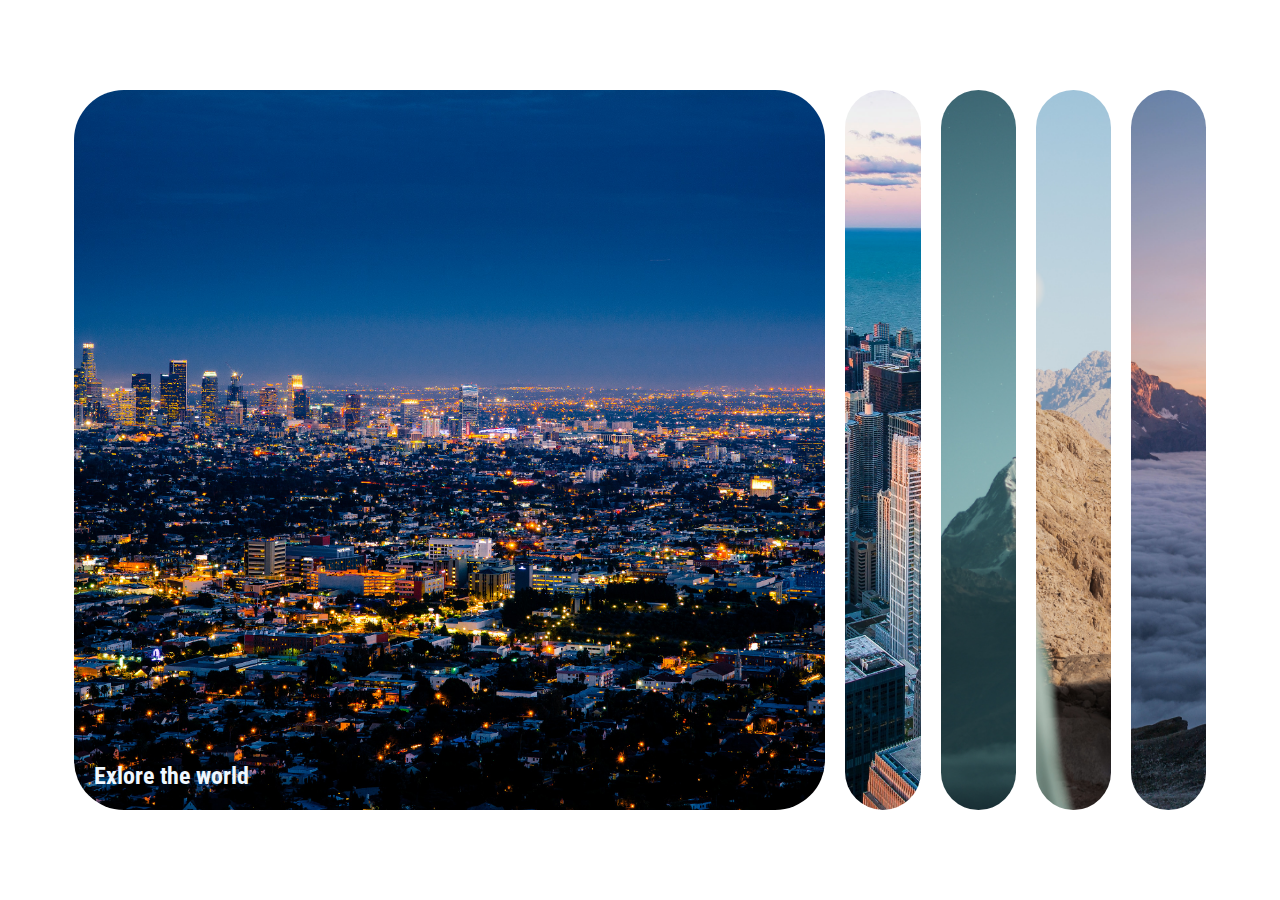
<file: 01_Expanding_cards/index.html>
<!DOCTYPE html>
<html lang="en">
  <head>
    <meta charset="UTF-8" />
    <meta name="viewport" content="width=device-width, initial-scale=1.0" />
    <link rel="stylesheet" href="main.css" />
    <link rel="icon" href="919827.png" />
    <title>Expanding_cards</title>
  </head>
  <body>
    <div class="container">
      <div class="panel active" style="background-image: url(1.jpg)">
        <h3>Exlore the world</h3>
      </div>
      <div class="panel" style="background-image: url(2.jpg)">
        <h3>Just Chill</h3>
      </div>
      <div class="panel" style="background-image: url(3.jpg)">
        <h3>Explore Wild</h3>
      </div>
      <div class="panel" style="background-image: url(4.jpg)">
        <h3>Mountains and clouds</h3>
      </div>
      <div class="panel" style="background-image: url(5.jpg)">
        <h3>Exlore the world again</h3>
      </div>
    </div>

    <script src="script.js"></script>
  </body>
</html>
</file>
<file: 01_Expanding_cards/main.css>
@import url('https://fonts.googleapis.com/css2?family=Roboto+Condensed:ital,wght@0,400;1,300&display=swap');

* {
    box-sizing: border-box;
}

body {
    font-family: 'Roboto Condensed', sans-serif;
    display: flex;
    align-items:center;
    justify-content: center;
    height: 100vh;
    overflow: hidden;
    margin: 0;
}

.container{
    display: flex;
    width: 90vw;
}

.panel {
    background-size: cover;
    background-position: center;
    background-repeat: no-repeat;
    height: 80vh;
    border-radius: 50px;
    color: aliceblue;
    cursor: pointer;
    flex: 0.5;
    margin: 10px;
    position: relative;
    transition: flex 0.7s ease-in;
}

.panel h3 {
    font-size: 24px;
    position: absolute;
    bottom: 20px;
    left: 20px;
    margin: 0;
    opacity: 0;
}

.panel.active {
    flex: 5;
}

.panel.active h3 {
    opacity: 1;
    transition: opacity 0.3s ease-in 0.4s;
}

@media (max-width: 600px) {
    .container {
        width: 100vw;
    }

    .panel:nth-of-type(4),
    .panel:nth-of-type(5) {
        display: none;
    }
}
</file>
